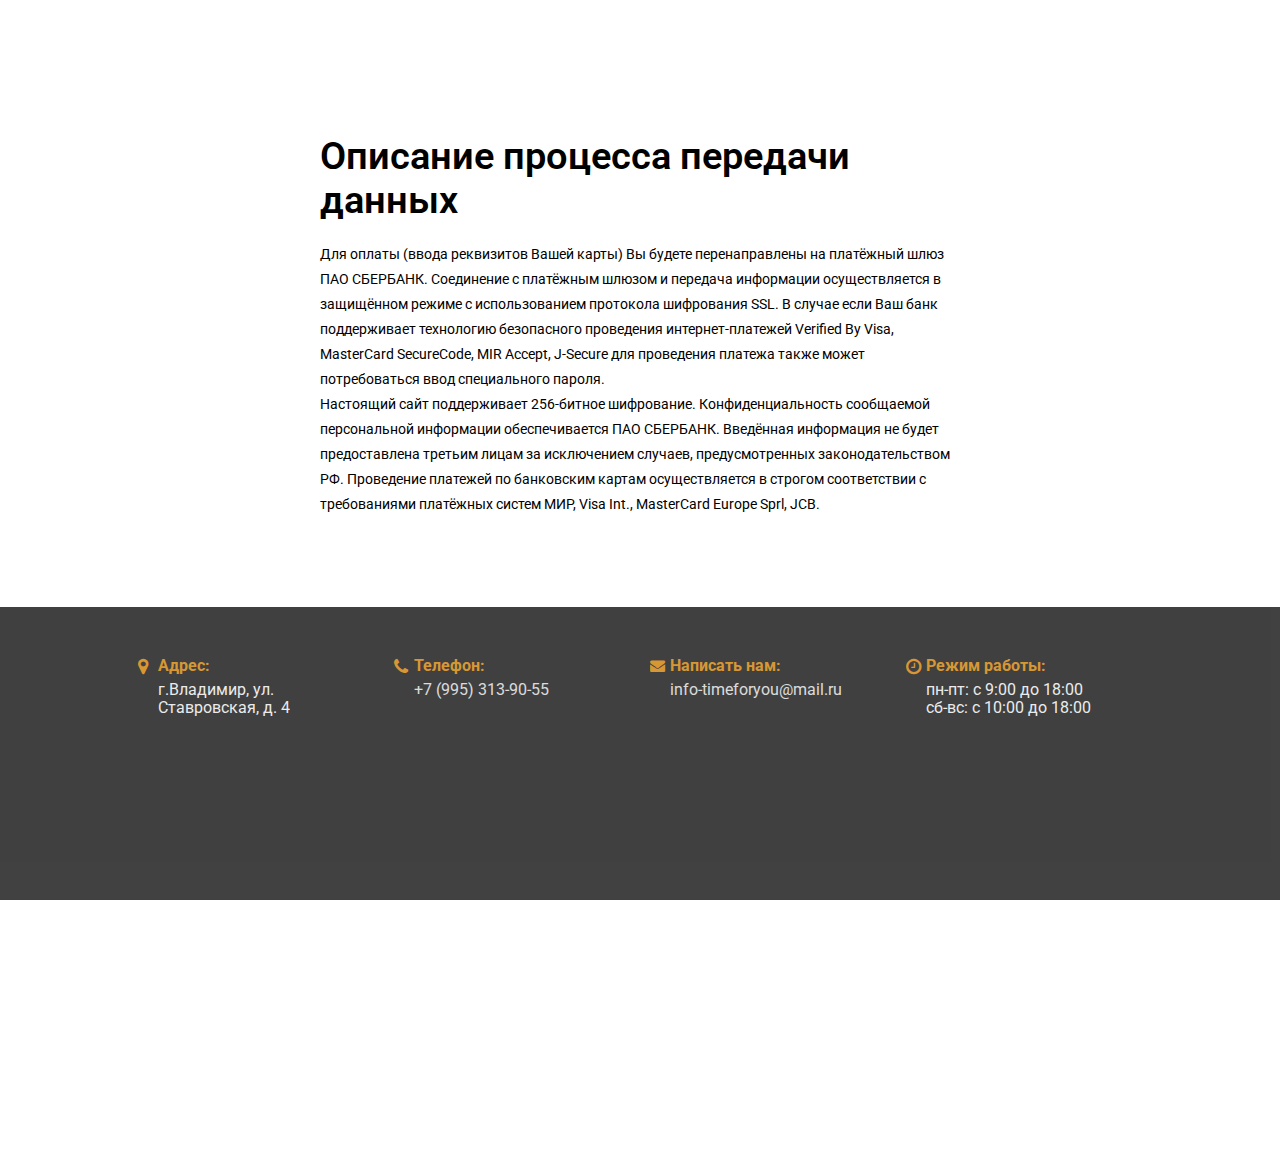
<file: broadcast.html>
<!DOCTYPE html>
<html lang="en">
<head>
	<meta charset="UTF-8">
	<meta name="viewport" content="width=device-width, initial-scale=1.0">
  	<meta http-equiv="X-UA-Compatible" content="ie=edge">
	<title>Описание процесса передачи данных</title>
	<link rel="stylesheet" href="css/normalize.css">
	<link href="https://fonts.googleapis.com/css2?family=Roboto:wght@300;400;500;700;900&display=swap" rel="stylesheet">
	<link rel="stylesheet" href="css/font-awesome.css">
	<link rel="stylesheet" href="css/style.css">
</head>
<body>
	
	<div class="data">
		<div class="data__title">
			Описание процесса передачи данных
		</div>
		<div class="data__text">
			Для оплаты (ввода реквизитов Вашей карты) Вы будете перенаправлены на платёжный шлюз ПАО СБЕРБАНК. Соединение с платёжным шлюзом и передача информации осуществляется в защищённом режиме с использованием протокола шифрования SSL. В случае если Ваш банк поддерживает технологию безопасного проведения интернет-платежей Verified By Visa, MasterCard SecureCode, MIR Accept, J-Secure для проведения платежа также может потребоваться ввод специального пароля.<br>Настоящий сайт поддерживает 256-битное шифрование. Конфиденциальность сообщаемой персональной информации обеспечивается ПАО СБЕРБАНК. Введённая информация не будет предоставлена третьим лицам за исключением случаев, предусмотренных законодательством РФ. Проведение платежей по банковским картам осуществляется в строгом соответствии с требованиями платёжных систем МИР, Visa Int., MasterCard Europe Sprl, JCB.<br>
		</div>
	</div>

	<footer class="footer">
		<div class="container">
			<div class="footer__inner">
				<div class="footer__item item-map">
					<div class="footer__item-title">Адрес:</div>
					<span>г.Владимир, ул. Ставровская, д. 4</span>
				</div>
				<div class="footer__item item-phone">
					<div class="footer__item-title">Телефон:</div>
					<a href="tel:+79953139055">+7 (995) 313-90-55</a>
				</div>
				<div class="footer__item item-mail">
					<div class="footer__item-title">Написать нам:</div>
					<a href="mailto:info-timeforyou@mail.ru">info-timeforyou@mail.ru</a>
				</div>
				<div class="footer__item item-clock">
					<div class="footer__item-title">Режим работы:</div>
					<span>пн-пт: с 9:00 до 18:00</span>
					<span>сб-вс: с 10:00 до 18:00</span>
				</div>
			</div>
			<iframe src="https://yandex.ru/map-widget/v1/?um=constructor%3A818a9008e20f3b729b781b6d77cc90acb483035e9685f253bfc7c7ee2ef15a63&amp;source=constructor" height="362" frameborder="0"></iframe>
		</div>
	</footer>

	<script type="text/javascript" src="https://code.jquery.com/jquery-3.5.1.min.js"></script>
	<script src="js/main.js"></script>
</body>
</html>
</file>
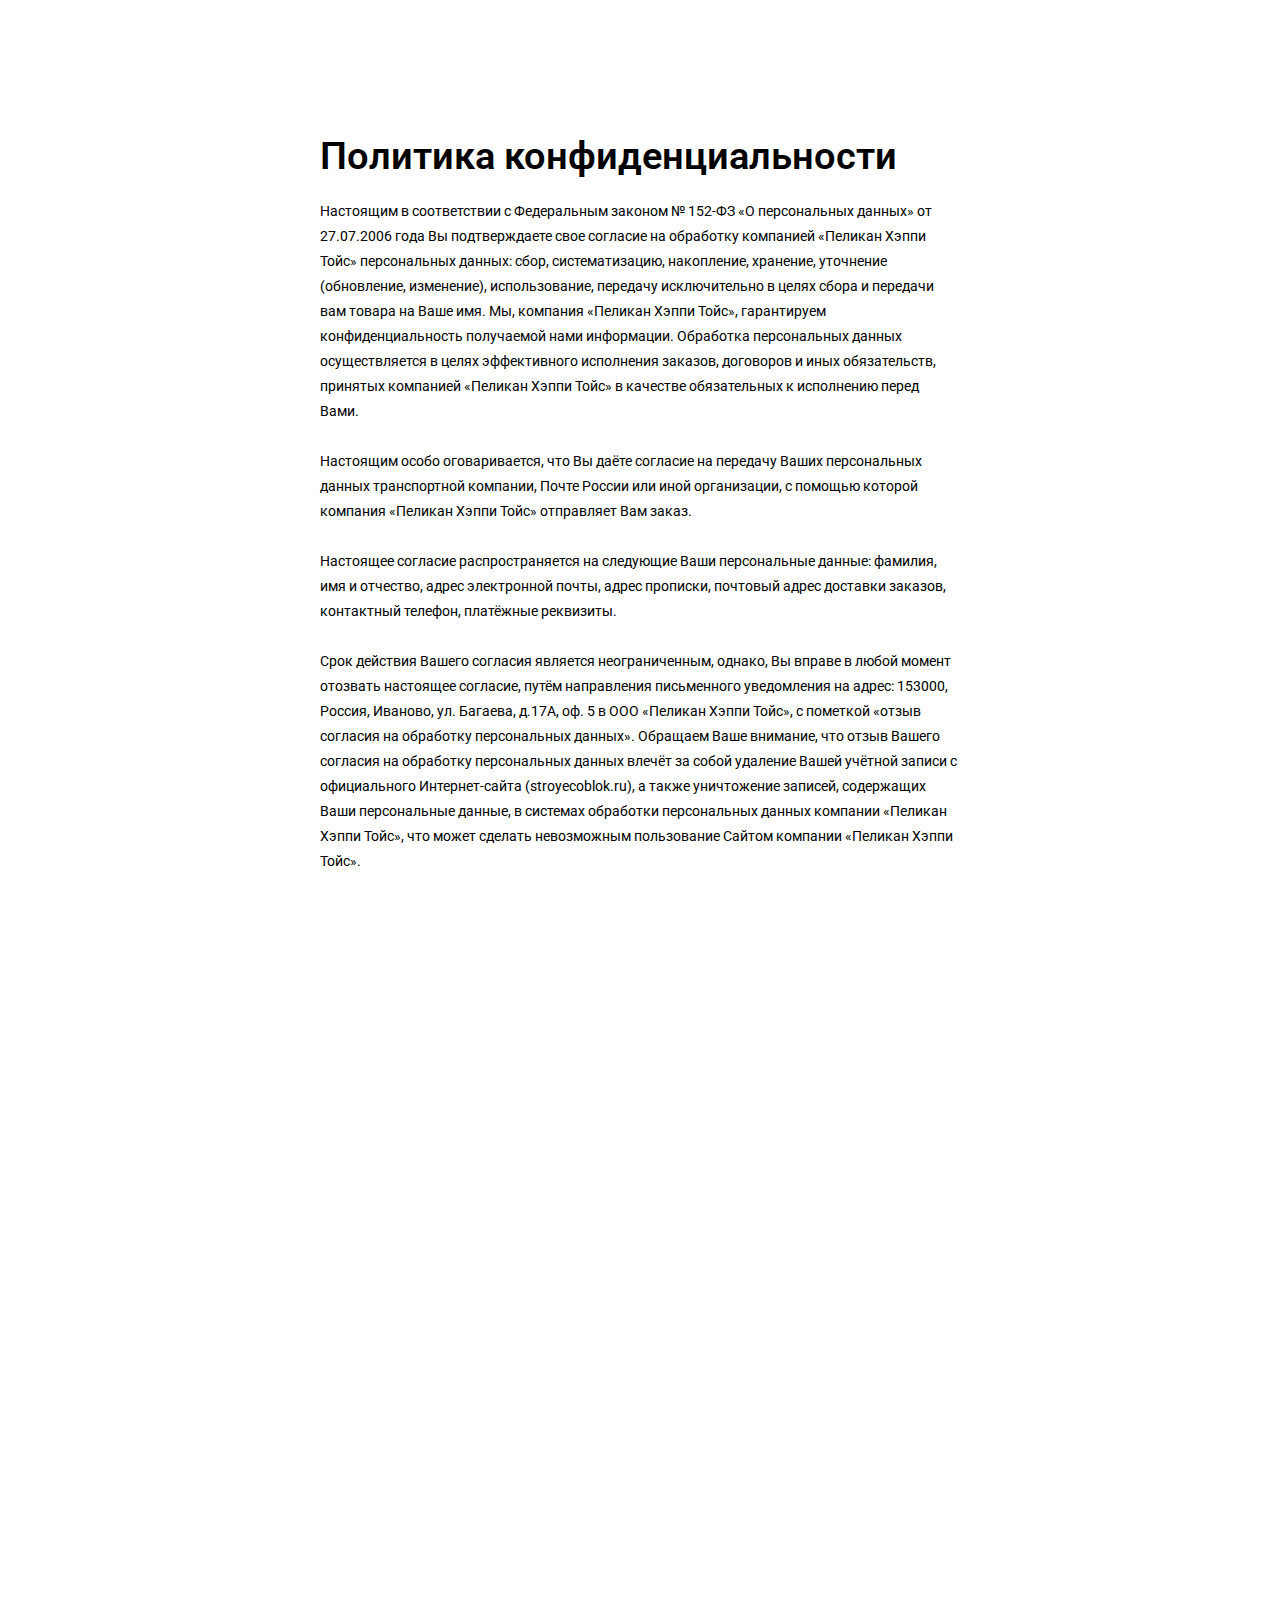
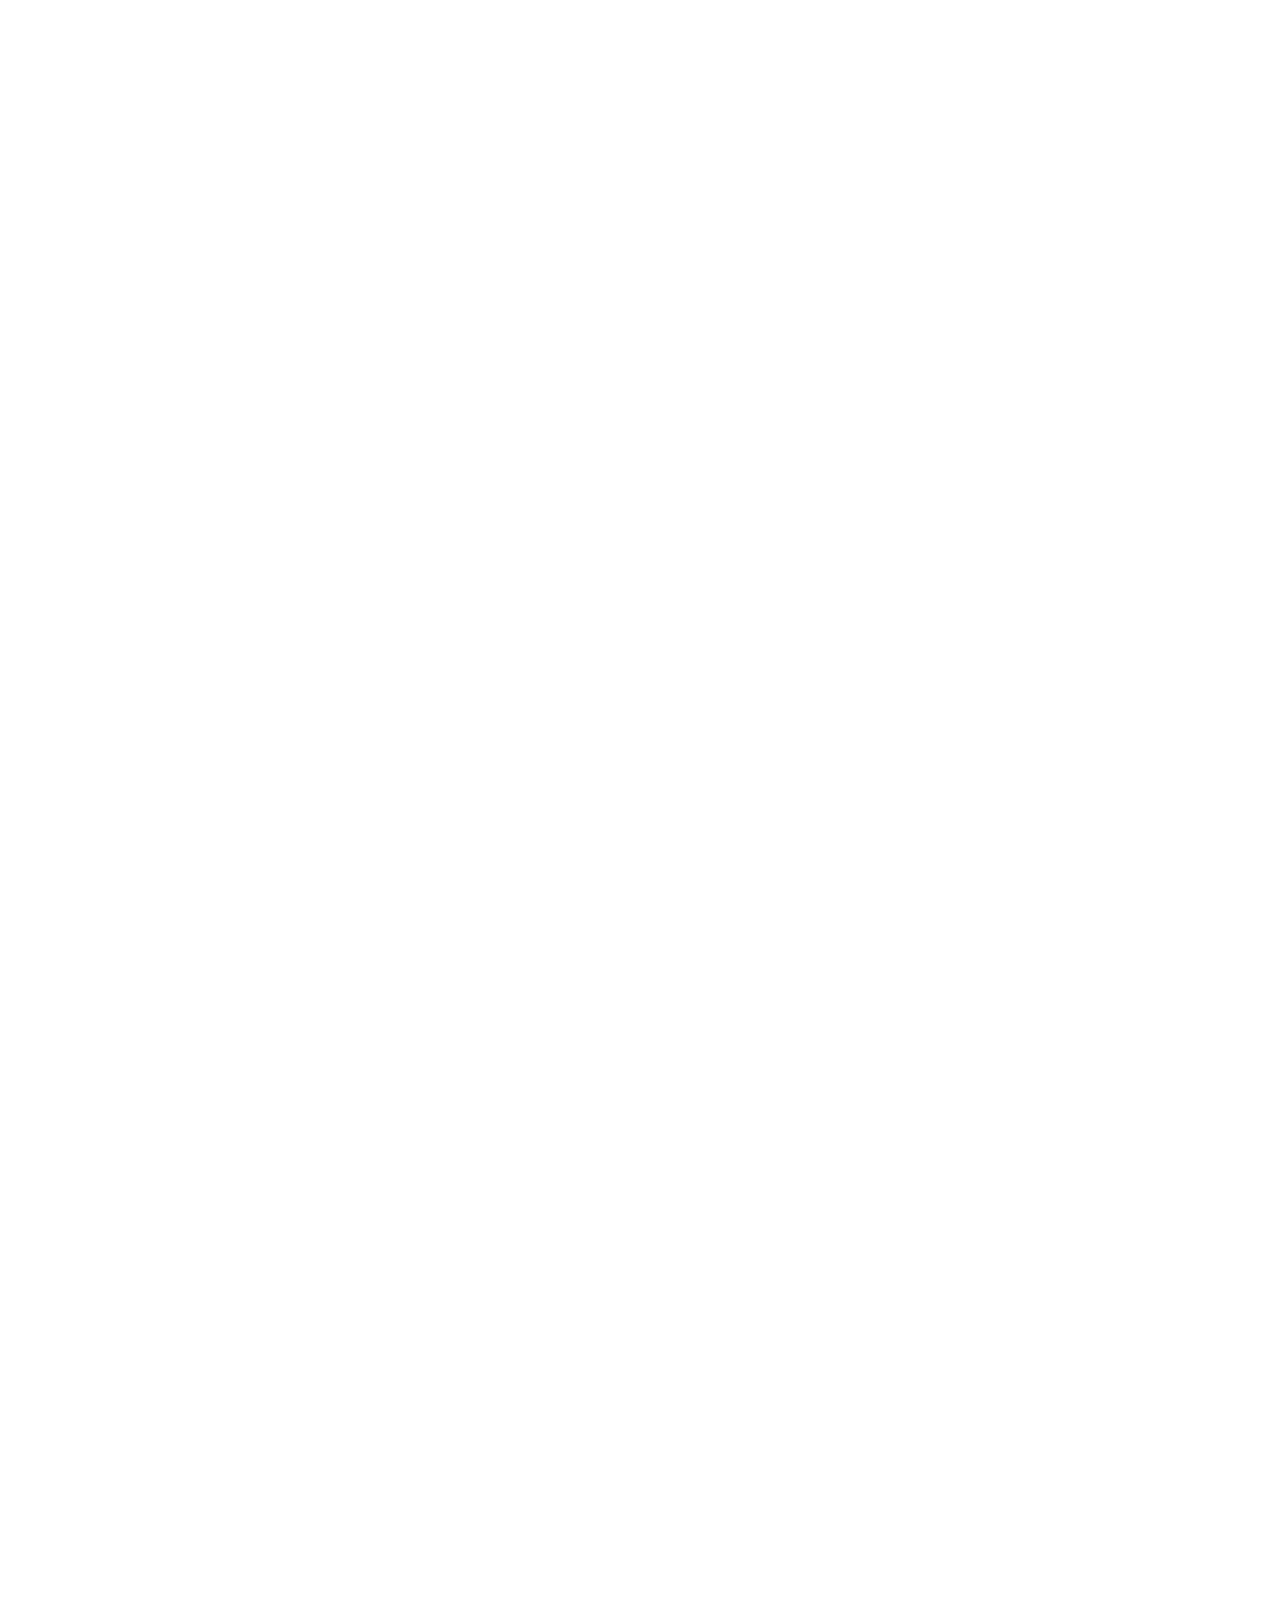
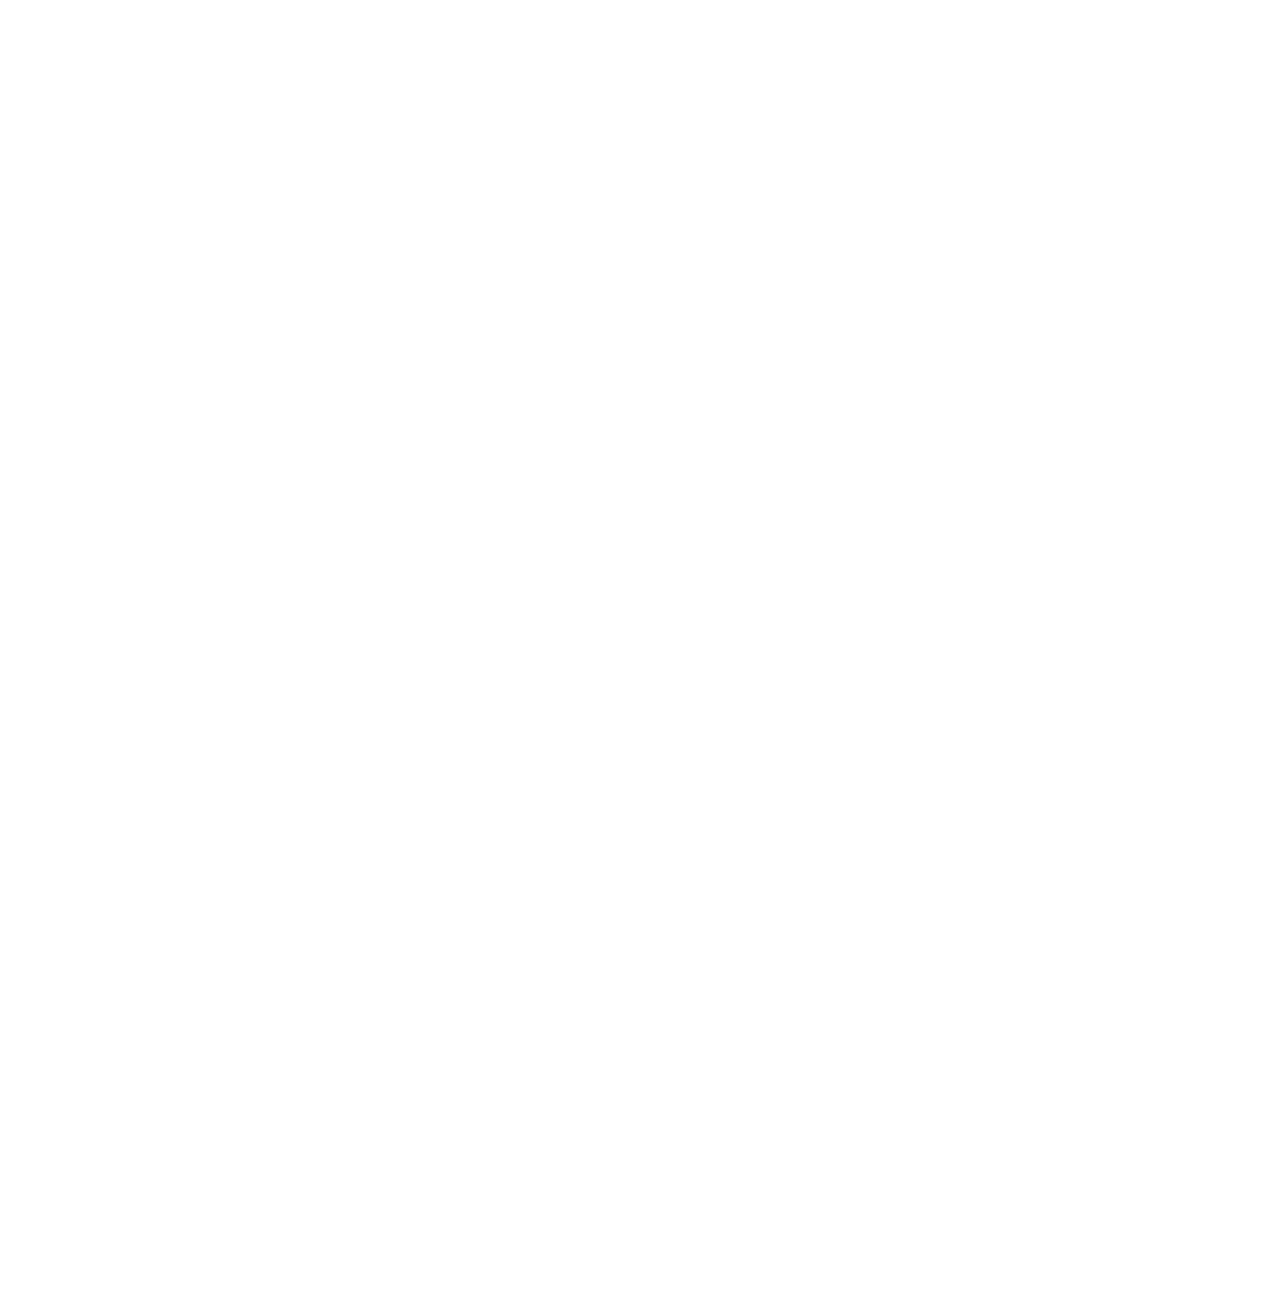
<file: politic.html>
<!DOCTYPE html>
<html lang="en">
<head>
	<meta charset="UTF-8">
	<meta name="viewport" content="width=device-width, initial-scale=1.0">
  	<meta http-equiv="X-UA-Compatible" content="ie=edge">
	<title>Политика конфиденциальности</title>
	<link rel="stylesheet" href="css/normalize.css">
	<link href="https://fonts.googleapis.com/css2?family=Roboto:wght@300;400;500;700;900&display=swap" rel="stylesheet">
	<link rel="stylesheet" href="css/font-awesome.css">
	<link rel="stylesheet" href="css/style.css">
</head>
<body>

	<div class="data">
		<div class="data__title">
			Политика конфиденциальности
		</div>
		<div class="data__text">
			Настоящим в соответствии с Федеральным законом № 152-ФЗ «О персональных данных» от 27.07.2006 года Вы подтверждаете свое согласие на обработку компанией «Пеликан Хэппи Тойс» персональных данных: сбор, систематизацию, накопление, хранение, уточнение (обновление, изменение), использование, передачу исключительно в целях сбора и передачи вам товара на Ваше имя. Мы, компания «Пеликан Хэппи Тойс», гарантируем конфиденциальность получаемой нами информации. Обработка персональных данных осуществляется в целях эффективного исполнения заказов, договоров и иных обязательств, принятых компанией «Пеликан Хэппи Тойс» в качестве обязательных к исполнению перед Вами. <br><br> Настоящим особо оговаривается, что Вы даёте согласие на передачу Ваших персональных данных транспортной компании, Почте России или иной организации, с помощью которой компания «Пеликан Хэппи Тойс» отправляет Вам заказ. <br><br> Настоящее согласие распространяется на следующие Ваши персональные данные: фамилия, имя и отчество, адрес электронной почты, адрес прописки, почтовый адрес доставки заказов, контактный телефон, платёжные реквизиты. <br><br> Срок действия Вашего согласия является неограниченным, однако, Вы вправе в любой момент отозвать настоящее согласие, путём направления письменного уведомления на адрес: 153000, Россия, Иваново, ул. Багаева, д.17А, оф. 5 в ООО «Пеликан Хэппи Тойс», с пометкой «отзыв согласия на обработку персональных данных». Обращаем Ваше внимание, что отзыв Вашего согласия на обработку персональных данных влечёт за собой удаление Вашей учётной записи с официального Интернет-сайта (stroyecoblok.ru), а также уничтожение записей, содержащих Ваши персональные данные, в системах обработки персональных данных компании «Пеликан Хэппи Тойс», что может сделать невозможным пользование Сайтом компании «Пеликан Хэппи Тойс». <br><br> <strong>Политика конфиденциальности персональных данных</strong> <br><br> Настоящая Политика конфиденциальности персональных данных (далее - Политика) действует в отношении всех персональных данных, которую компания «Пеликан Хэппи Тойс» может получить от клиента во время использования клиентом официального сайта Пеликан Хэппи Тойс – stroyecoblok.ru(далее – Сайт), использования услуг, покупки товаров, участия в рекламных и маркетинговых кампаниях или акциях и/или ином взаимодействии (далее – Услуги). <br><br> Пеликан Хэппи Тойс не контролирует и не несет ответственность за сайты третьих лиц, на которые клиент может перейти по ссылкам, доступным на сайте Пеликан Хэппи Тойс. На сайтах третьих лиц может быть собственная политика конфиденциальности, и у клиента могут собираться или запрашиваться иные персональные данные. <br><br> <strong>Настоящая Политика объясняет, каким образом Пеликан Хэппи Тойс обрабатывает и защищает персональную информацию клиентов.</strong> <br><br> Используя Услуги и предоставляя Пеликан Хэппи Тойс информацию, необходимую для инициирования дальнейшего взаимодействия, Вы выражаете согласие на ее использование в соответствии с настоящей Политикой. <br><br> Для конкретных Услуг, Пеликан Хэппи Тойс может публиковать дополнительные положения, дополняющие настоящую Политику. <br><br> 1. Персональные данные клиентов, которые получает и обрабатывает Пеликан Хэппи Тойс <br><br> 1.1. В рамках настоящей Политики под «персональными данными клиента» понимаются: <br><br> 1.1.1. Персональные данные, которые клиент предоставляет о себе самостоятельно при регистрации (создании учётной записи) на Сайте или в процессе использования Услуг. Обязательная для предоставления (оказания) Услуг информация явно обозначена. К такой информации отнесены: фамилия, имя и отчество, адрес электронной почты, почтовый адрес доставки заказов, контактный телефон, платёжные реквизиты. Иная информация предоставляется пользователем на его усмотрение. <br><br> 1.1.2. Иная информация о клиенте, сбор и/или предоставление которой определено Пеликан Хэппи Тойс для предоставления отдельных Услуг дополнительно, о чём явно указано при заказе отдельных товаров или Услуг. <br><br> 1.2. Персональные данные клиента, предоставленные Пеликан Хэппи Тойс, считаются не достоверными и могут быть блокированы до момента получения от клиента или его законного представителя согласия на обработку персональных данных клиента в любой дополнительно обозначенной Пеликан Хэппи Тойс форме, помимо предусмотренной на Сайте. <br><br> 2. Цели обработки персональной информации пользователей <br><br> 2.1. Пеликан Хэппи Тойс обрабатывает только те персональные данные, которые необходимы для оказания и улучшения качества Услуг. <br><br> 2.2. Персональную информацию клиента Пеликан Хэппи Тойс может использовать в следующих целях: <br><br> 2.2.1. Идентификация стороны в рамках оказания Услуги. <br><br> 2.2.2. Предоставление клиенту персонализированных Услуг. <br><br> 2.2.3. Улучшение качества Услуг и разработка новых. <br><br> 2.2.4. Проведение статистических и иных исследований на основе обезличенных данных. <br><br> 2.2.5. Предоставление персональных данных транспортным компаниям в целях передачи товара клиенту. <br><br> 3. Передача персональных данных пользователя третьим лицам. <br><br> 3.1. В отношении персональных данных клиента сохраняется ее конфиденциальность, кроме случаев обработки персональных данных, доступ неограниченного круга лиц к которым предоставлен клиентом либо по его просьбе. <br><br> 3.2. Пеликан Хэппи Тойс вправе передать персональную информацию клиента третьим лицам в следующих случаях: <br><br> 3.2.1. Клиент предоставил свое согласие на такие действия. <br><br> 3.2.2. Передача необходима для достижения целей, осуществления и выполнения функций, полномочий и обязанностей, возложенных законодательством Российской Федерации на Пеликан Хэппи Тойс. <br><br> 4. Меры, применяемые для защиты персональных данных клиента Пеликан Хэппи Тойс принимает необходимые и достаточные организационные и технические меры для защиты персональных данных клиента от неправомерного или случайного доступа, уничтожения, изменения, блокирования, копирования, распространения, а также от иных неправомерных действий с персональными данными третьих лиц. <br><br> 5. Права и обязанности клиента <br><br> 5.1. Пеликан Хэппи Тойс предпринимает разумные меры для поддержания точности и актуальности имеющихся у Пеликан Хэппи Тойс персональных данных, а также удаления устаревших и других недостоверных или излишних персональных данных, тем не менее, Клиент несет ответственность за предоставление достоверных сведений, а также за обновление предоставленных данных в случае каких-либо изменений. <br><br> 5.2. Клиент может в любой момент изменить (обновить, дополнить, блокировать, уничтожить) предоставленную им персональную информацию или её часть, а также параметры её конфиденциальности путем обращения в Пеликан Хэппи Тойс. <br><br> 5.2.1. Клиент вправе в любой момент отозвать согласие на обработку Пеликан Хэппи Тойс персональных данных путём направления письменного уведомления на адрес: 153000, Россия, Иваново, ул Бубнова, д. 40А, оф 709, в ООО «Пеликан Хэппи Тойс», с пометкой «отзыв согласия на обработку персональных данных», при этом что отзыв клиентом согласия на обработку персональных данных влечёт за собой удаление учётной записи клиента с Сайта, а также уничтожение записей, содержащих персональные данные, в системах обработки персональных данных Пеликан Хэппи Тойс, что может сделать невозможным пользование Интернет-сервисами Пеликан Хэппи Тойс. <br><br> 5.3. Клиент имеет право на получение информации, касающейся обработки его персональных данных в Пеликан Хэппи Тойс. <br><br> 5.4. Для исполнения положений в п. 5.2 и 5.3 настоящей Политики Пеликан Хэппи Тойс может потребовать подтвердить личность клиента, затребовав предоставления такого подтверждения в любой непротиворечащей закону форме. <br><br> 6. Обратная связь. Вопросы и предложения Все предложения или вопросы по поводу настоящей Политики следует сообщать Пеликан Хэппи Тойс по телефону +7 908 562 20 42 или по адресу электронной почты stroyecoblok@mail.ru. <br><br> <br><br>
		</div>
	</div>

	<footer class="footer">
		<div class="container">
			<div class="footer__inner">
				<div class="footer__item item-map">
					<div class="footer__item-title">Адрес:</div>
					<span>г.Владимир, ул. Ставровская, д. 4</span>
				</div>
				<div class="footer__item item-phone">
					<div class="footer__item-title">Телефон:</div>
					<a href="tel:+79953139055">+7 (995) 313-90-55</a>
				</div>
				<div class="footer__item item-mail">
					<div class="footer__item-title">Написать нам:</div>
					<a href="mailto:info-timeforyou@mail.ru">info-timeforyou@mail.ru</a>
				</div>
				<div class="footer__item item-clock">
					<div class="footer__item-title">Режим работы:</div>
					<span>пн-пт: с 9:00 до 18:00</span>
					<span>сб-вс: с 10:00 до 18:00</span>
				</div>
			</div>
			<iframe src="https://yandex.ru/map-widget/v1/?um=constructor%3A818a9008e20f3b729b781b6d77cc90acb483035e9685f253bfc7c7ee2ef15a63&amp;source=constructor" height="362" frameborder="0"></iframe>
		</div>
	</footer>
	
	<script type="text/javascript" src="https://code.jquery.com/jquery-3.5.1.min.js"></script>
	<script src="js/main.js"></script>
</body>
</html>
</file>
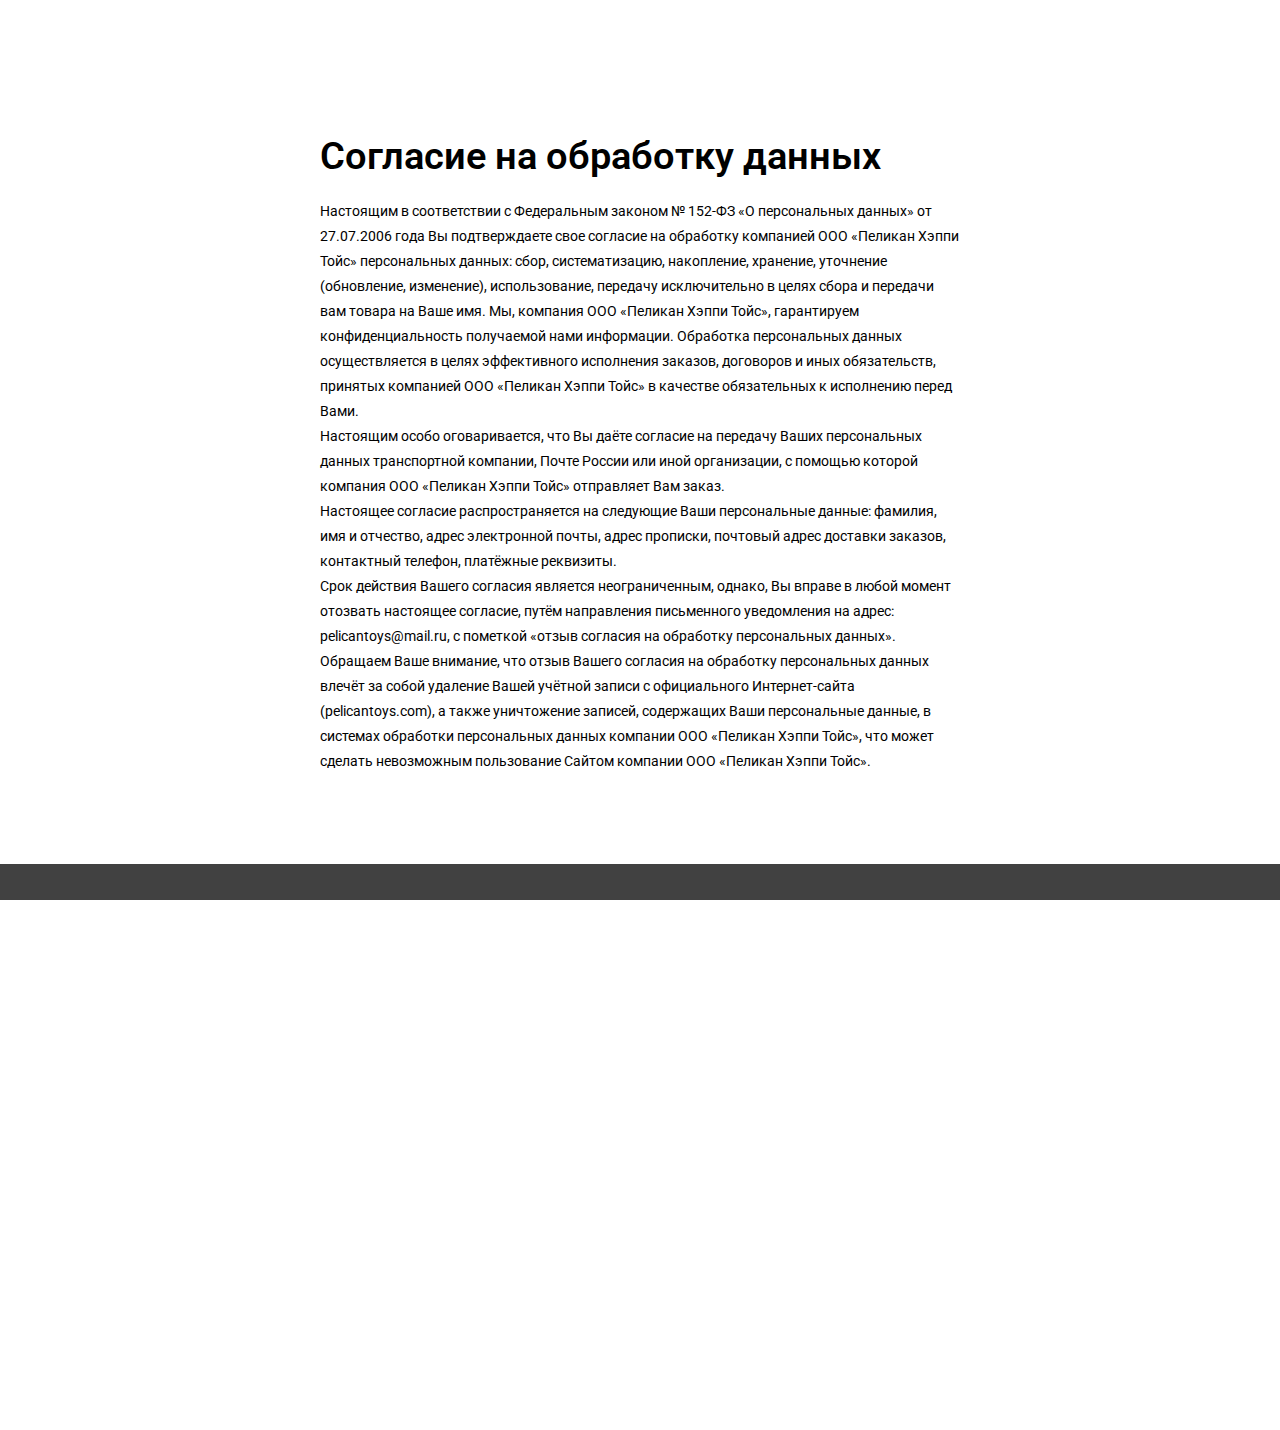
<file: processing.html>
<!DOCTYPE html>
<html lang="en">
<head>
	<meta charset="UTF-8">
	<meta name="viewport" content="width=device-width, initial-scale=1.0">
  	<meta http-equiv="X-UA-Compatible" content="ie=edge">
	<title>Согласие на обработку данных</title>
	<link rel="stylesheet" href="css/normalize.css">
	<link href="https://fonts.googleapis.com/css2?family=Roboto:wght@300;400;500;700;900&display=swap" rel="stylesheet">
	<link rel="stylesheet" href="css/font-awesome.css">
	<link rel="stylesheet" href="css/style.css">
</head>
<body>

	<div class="data">
		<div class="data__title">
			Согласие на обработку данных
		</div>
		<div class="data__text">
			Настоящим в соответствии с Федеральным законом № 152-ФЗ «О персональных данных» от 27.07.2006 года Вы подтверждаете свое согласие на обработку компанией ООО «Пеликан Хэппи Тойс» персональных данных: сбор, систематизацию, накопление, хранение, уточнение (обновление, изменение), использование, передачу исключительно в целях сбора и передачи вам товара на Ваше имя. Мы, компания ООО «Пеликан Хэппи Тойс», гарантируем конфиденциальность получаемой нами информации. Обработка персональных данных осуществляется в целях эффективного исполнения заказов, договоров и иных обязательств, принятых компанией ООО «Пеликан Хэппи Тойс» в качестве обязательных к исполнению перед Вами.<br>Настоящим особо оговаривается, что Вы даёте согласие на передачу Ваших персональных данных транспортной компании, Почте России или иной организации, с помощью которой компания ООО «Пеликан Хэппи Тойс» отправляет Вам заказ.<br>Настоящее согласие распространяется на следующие Ваши персональные данные: фамилия, имя и отчество, адрес электронной почты, адрес прописки, почтовый адрес доставки заказов, контактный телефон, платёжные реквизиты.<br>Срок действия Вашего согласия является неограниченным, однако, Вы вправе в любой момент отозвать настоящее согласие, путём направления письменного уведомления на адрес: pelicantoys@mail.ru, с пометкой «отзыв согласия на обработку персональных данных». Обращаем Ваше внимание, что отзыв Вашего согласия на обработку персональных данных влечёт за собой удаление Вашей учётной записи с официального Интернет-сайта (pelicantoys.com), а также уничтожение записей, содержащих Ваши персональные данные, в системах обработки персональных данных компании ООО «Пеликан Хэппи Тойс», что может сделать невозможным пользование Сайтом компании ООО «Пеликан Хэппи Тойс».<br>
		</div>
	</div>

	<footer class="footer">
		<div class="container">
			<div class="footer__inner">
				<div class="footer__item item-map">
					<div class="footer__item-title">Адрес:</div>
					<span>г.Владимир, ул. Ставровская, д. 4</span>
				</div>
				<div class="footer__item item-phone">
					<div class="footer__item-title">Телефон:</div>
					<a href="tel:+79953139055">+7 (995) 313-90-55</a>
				</div>
				<div class="footer__item item-mail">
					<div class="footer__item-title">Написать нам:</div>
					<a href="mailto:info-timeforyou@mail.ru">info-timeforyou@mail.ru</a>
				</div>
				<div class="footer__item item-clock">
					<div class="footer__item-title">Режим работы:</div>
					<span>пн-пт: с 9:00 до 18:00</span>
					<span>сб-вс: с 10:00 до 18:00</span>
				</div>
			</div>
			<iframe src="https://yandex.ru/map-widget/v1/?um=constructor%3A818a9008e20f3b729b781b6d77cc90acb483035e9685f253bfc7c7ee2ef15a63&amp;source=constructor" height="362" frameborder="0"></iframe>
		</div>
	</footer>
	
	<script type="text/javascript" src="https://code.jquery.com/jquery-3.5.1.min.js"></script>
	<script src="js/main.js"></script>
</body>
</html>
</file>
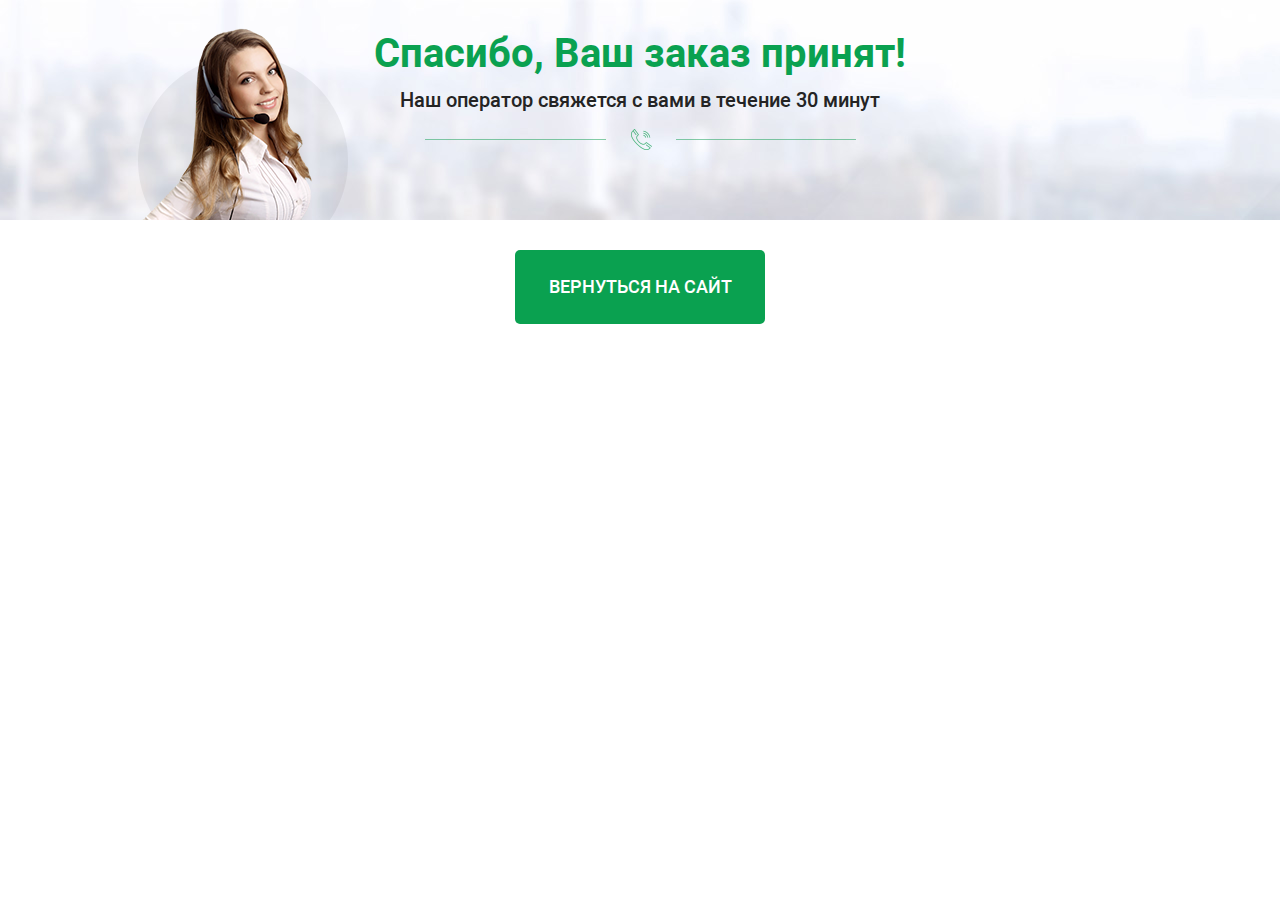
<file: upsell/send.html>
<!DOCTYPE html>
<html>
<head>
<meta content="text/html; charset=UTF-8" http-equiv="Content-Type">

    <title>Спецпредложение от нашего интернет-магазина, товары по супер цене! Скидки до 80%.</title>
    
    <meta name="viewport" content="width=device-width, initial-scale=1.0">
    <link rel="icon" href="favicon.ico" type="image/x-icon">
    <link rel="shortcut icon" href="favicon.ico" type="image/x-icon">
    
    
    
    <script type="text/javascript" src="jquery.min.js"></script>
    <script type="text/javascript" src="jquery.placeholder.js"></script>
    <script type="text/javascript" src="init.js"></script>
    <script>
        var comments = JSON.parse('[]');
        var openedComments = 0;
    </script>
 
<link rel="stylesheet" media="all" type="text/css" href="index.css">
<style>
	.man .added {
  background: #999 none repeat scroll 0 0;
  border: 0 none;
  text-shadow: none;
}
</style></head>
<body class="man">  


<div class="section block-1">
    <div class="wrap">
        <img src="call-girl.png" alt="">

        <div class="top-title">
            <h2>Спасибо, Ваш заказ принят!</h2>

            <div>Наш оператор свяжется с вами в течение 30&nbsp;минут</div>
            
        </div>
    </div>
</div>
<div class="button">
    <a href="../index.html">Вернуться на сайт</a>
</div>
</body>
</html>
</file>
<file: css/style.css>
*,
*:before,
*:after {
	padding: 0;
	margin: 0;
	border: 0;
	box-sizing: border-box;
}
html,
body {
	height: 100%;
	font-family: 'Roboto', sans-serif;
	font-weight: 400;
	overflow-x: hidden;
}
ul, li {
	list-style: none;
	padding: 0;
	margin: 0;
}
a {
	text-decoration: none;
}
img {
	width: 100%;
	height: auto;
}
.header {
	padding-bottom: 80px;
}
.container {
	max-width: 1035px;
	width: 100%;
	padding: 0 15px;
	margin: 0 auto;
}
.header__top {
	position: relative;
}
.header__menu {
	display: flex;
	justify-content: space-between;
	align-items: center;
	padding: 15px 0;
}
.header__menu li {
	padding: 10px;
}
.header__menu li a {
	text-transform: uppercase;
	color: #000;
	padding: 10px;
	border: 1px solid transparent;
	border-radius: 20px;
	transition: all .5s;
	font-weight: 500;
	font-size: 18px;
}
.header__menu li a:hover {
	border: 1px solid #000;
}
.header__list {
	display: none;
	position: absolute;
	top: 20px;
	right: 0;
	cursor: pointer;
}
.header__list div {
	width: 30px;
	height: 5px;
	background-color: #000;
	margin-bottom: 4px;
	border-radius: 5px;
}
.header__logo {
	max-width: 700px;
	width: 100%;
	margin: 0 auto;
}
.header__content-inner {
	max-width: 450px;
	margin: 0 auto;
	position: relative;
}
.header__content-title {
	text-transform: uppercase;
	font-weight: 500;
	font-size: 35px;
	text-align: center;
	margin-top: 35px;
	margin-bottom: 35px;
	color: #e28b00;
}
.header__content-item {
	color: #0000f5;
	position: absolute;
	font-size: 25px;
	font-weight: 500;
	width: 220px;
	text-align: center;
}
.item-1 {
	top: 25px;
	left: -125px;
}
.item-2 {
	top: 130px;
	left: -175px;
}
.item-3 {
	top: 270px;
	left: -215px;
}
.item-4 {
	top: 380px;
	left: -175px;
}
.item-5 {
	top: 25px;
	right: -125px;
}
.item-6 {
	top: 130px;
	right: -175px;
}
.item-7 {
	top: 270px;
	right: -215px;
}
.item-8 {
	top: 380px;
	right: -185px;
}
.header__content-text {
	font-size: 25px;
	font-weight: 500;
	color: #000;
	text-align: center;
	margin-top: 20px;
}
.advantages {
	padding-top: 80px;
	padding-bottom: 80px;
	background-color: #eee;
}
.title {
	font-weight: 500;
	font-size: 35px;
	color: #e28b00;
	text-align: center;
	text-transform: uppercase;
	margin-bottom: 25px;
}
.suptitle {
	font-size: 30px;
	font-weight: 500;
	text-align: center;
	margin-bottom: 15px;
	color: #6495ed;
}
.advantages__inner {
	display: flex;
	margin-bottom: 25px;
}
.advantages__item + .advantages__item {
	margin-left: 10px;
}
.advantages__text {
	font-size: 25px;
	color: #000;
	text-align: center;
	margin-bottom: 25px;
}
.advantages__time-title {
	font-size: 40px;
	color: #000;
	text-transform: uppercase;
	text-align: center;
	font-weight: 500;
	margin-top: 60px;
	margin-bottom: 15px;
}
.advantages__time-inner {
	display: flex;
	justify-content: space-between;
	padding: 0 90px;
}
.advantages__time-item {
	color: #000;
	font-size: 30px;
	font-weight: 500;
	text-align: center;
}
.backpack {
	padding-top: 80px;
	padding-bottom: 80px;
}
.backpack__list {
	display: flex;
	justify-content: space-between;
	margin-top: 75px;
}
.backpack__list-left-text {
	text-align: center;
	color: #000;
	font-size: 25px;
	text-transform: uppercase;
}
.backpack__list-left-text span {
	display: inline-block;
	color: #009900;
	margin-left: 15px;
	margin-right: 15px;
}
.backpack__list-right {
	color: #000;
	font-size: 25px;
	margin-left: 40px;
	max-width: 65%;
	width: 100%;
}
.backpack__list-right-title {
	margin-bottom: 20px;
}
.backpack__list-set li {
	margin-bottom: 10px;
}
.backpack__list-set li span {
	margin-right: 10px;
}
.backpack__text {
	text-align: center;
	font-size: 25px;
	color: #000;
	margin: 45px 0px;
}
.backpack__inner {
	display: flex;
	flex-wrap: wrap;
	margin-left: -20px;
}
.backpack__item {
	margin-left: 20px;
	margin-bottom: 20px;
	flex-basis: calc(50% - 20px);
	position: relative;
	padding-top: 22px;
}
.backpack__item-2 img {
	margin-top: 15px;
}
.backpack__item-text {
	font-size: 20px;
	color: #000;
	position: absolute;
	text-transform: uppercase;
	font-weight: 700;
}
.text-top {
	top: 0;
	text-align: center;
	width: 100%;
}
.text-bottom {
	top: 40px;
	left: 32px;
	width: 281px;
}
.text-bottom span {
	color: #e28b00;
}
.backpack__video {
	margin: 0 auto;
	max-width: 550px;
	width: 100%;
}
.backpack__video video {
	width: 100%;
	height: auto;
}
.backpack__recommend-text {
	font-size: 35px;
	font-weight: 500;
	text-transform: uppercase;
	color: #000;
	text-align: center;
	margin-top: 40px;
	margin-bottom: 20px;
}
.backpack__recommend-text span {
	color: #e28b00;
}
.backpack__recommend-img {
	max-width: 500px;
	width: 100%;
	margin: 0 auto;
}
.spend {
	padding-top: 80px;
	padding-bottom: 80px;
	background-color: #eee;
}
.spend__top-img {
	margin-bottom: 30px;
}
.spend__text {
	text-align: center;
	font-size: 25px;
	color: #000;
}
.spend__bottom {
	margin-top: 50px;
}
.spend__bottom-img {
	text-align: center;
	text-transform: uppercase;
	font-size: 25px;
	color: #000;
	font-weight: 500;
	max-width: 500px;
	width: 100%;
	margin: 30px auto 0;
}
.spend__bottom-img img {
	margin-top: 20px;
}
.order {
	padding-top: 30px;
	padding-bottom: 30px;
	margin-top: 40px;
}
.order__text {
	text-align: center;
	font-size: 25px;
	font-weight: 500;
	color: #000;
}
.order__text p {
	margin-bottom: 10px;
}
.order__text .price {
	color: #5d76cb;
}
.order__text .price span {
	color: #f80000;
}
.order__form {
	max-width: 400px;
	width: 100%;
	background-color: #eee;
	box-shadow: 0 14px 28px rgba(0,0,0,0.25), 0 10px 10px rgba(0,0,0,0.22);
	border-radius: 10px;
	padding: 20px;
	margin: 40px auto 0;
	text-align: center;
}
.order__form input {
	border: 1px solid #000;
	border-radius: 10px;
	padding: 10px;
	width: 100%;
	display: inline-block;
	outline: none;
	margin-bottom: 20px;
}
.order__form button {
	color: #fff;
	border-radius: 10px;
	background-color: #e28b00;
	cursor: pointer;
	text-align: center;
	padding: 10px 25px;
	margin-bottom: 20px;
}
.order__form p {
	font-size: 20px;
	color: #000;
}
.order__form p a {
	color: #e28b00;
}
.gift {
	padding-top: 80px;
	padding-bottom: 80px;
}
.gift__inner {
	max-width: 500px;
	width: 100%;
	margin: 0 auto;
	position: relative;
	padding: 250px 0;
}
.gift__item {
	text-align: center;
	position: absolute;
	font-size: 20px;
	color: #000;
	max-width: 200px;
	width: 100%;
}
.gift__item-text {
	margin-bottom: 10px;
}
.gift__item-1 {
	top: 70px;
	left: -120px;
}
.gift__item-2 {
	top: 0;
	left: 155px;
}
.gift__item-3 {
	top: 70px;
	right: -120px;
}
.gift__item-4 {
	bottom: 70px;
	left: -120px;
}
.gift__item-5 {
	bottom: -20px;
	left: 155px;
}
.gift__item-6 {
	bottom: 70px;
	right: -120px;
}
.reviews {
	padding-top: 80px;
	padding-bottom: 80px;
	background-color: #eee;
}
.reviews__inner {
	display: flex;
	flex-wrap: wrap;
	margin-left: -20px;
}
.reviews__item {
	margin-left: 20px;
	margin-bottom: 40px;
	flex-basis: calc(50% - 20px);
}
.reviews__item-text {
	position: relative;
	padding: 35px;
	border-radius: 10px;
	background-color: #fff;
	font-size: 20px;
}
.reviews__item-triangle {
	position: absolute;
	bottom: -24px;
	left: 40px;
	width: 0;
	height: 0;
	border: 12px solid;
	border-color: #fff transparent transparent #fff;
	z-index: 1;
}
.reviews__item-name {
	height: 50px;
	display: flex;
	align-items: center;
	margin-top: 30px;
	padding-left: 15px;
}
.reviews__item-img {
	height: 50px;
	width: 50px;
	background-size: cover;
	background-position: center;
	background-repeat: no-repeat;
	border-radius: 50%;
}
.name {
	margin-left: 10px;
	font-size: 20px;
	font-weight: 500;
}
.payment {
	padding-top: 80px;
	padding-bottom: 80px;
}
.payment span {
	color: #f80000;
	font-size: 18px;
}
.payment-title {
	color: #000;
	font-size: 18px;
	font-weight: 700;
	margin-bottom: 15px;
	margin-top: 15px;
}
.payment__list ul {
	list-style-type: disc;
	padding-left: 20px;
}
.payment__list ul li {
	list-style-type: disc;
	font-size: 18px;
	margin-bottom: 10px;
}
.payment__text {
	margin-bottom: 15px;
	margin-top: 15px;
	font-size: 18px;
}
footer {
	padding-top: 50px;
	padding-bottom: 50px;
	background-color: #111;
	opacity: .8;
}
footer iframe {
	width: 100%;
}
.footer__inner {
	display: flex;
	justify-content: space-between;
	align-items: flex-start;
	margin-bottom: 40px;
	margin-left: -20px;
	flex-wrap: wrap;
}
.footer__item {
	max-width: calc(25% - 20px);
	width: 100%;
	color: #fff;
	opacity: .9;
	margin-left: 20px;
	position: relative;
	padding-left: 20px;
}
.footer__item a {
	color: #fff;
	opacity: .9;
}
.footer__item span {
	display: inline-block;
	width: 100%;
}
.footer__item-title {
	margin-bottom: 5px;
	font-weight: 700;
	color: #e28b00;
}
.footer__item::before {
	position: absolute;
	left: 0;
	top: 0;
	font-family: 'FontAwesome';
	font-size: 18px;
	color: #e28b00;
}
.item-map::before {
	content: '\f041';
	
}
.item-phone::before {
	content: '\f095';
}
.item-mail::before {
	content: '\f0e0';
	font-size: 15px;
}
.item-clock::before {
	content: '\f017';
}
.data {
	padding-top: 135px;
	padding-bottom: 90px;
	max-width: 640px;
	width: 100%;
	margin: 0 auto;
}
.data__title {
	font-weight: 600;
	font-size: 38px;
	margin-bottom: 20px;
}
.data__text {
	text-align: left;
	font-size: 14px;
	line-height: 25px;
}
.order__btn {
	width: 100%;
	margin: 40px 0;
	text-align: center;
}
.order__btn a {
	border-radius: 25px;
	background-color: #e28b00;
	padding: 15px 45px;
	color: #fff;
	display: inline-block;
	outline: none;
	cursor: pointer;
	font-size: 22px;
	box-shadow: 0 14px 28px rgba(0,0,0,0.25), 0 10px 10px rgba(0,0,0,0.22);
	animation-duration: 2s;
	animation-iteration-count: infinite;
 	animation-name: btn;
}

@keyframes btn {
	from {
		transform: scale(1);
	}
	50% {
		transform: scale(1.05)
	}
	to {
		transform: scale(1);
	}
}

@media (max-width: 1000px) {
	.advantages__time-inner {
		padding: 0 70px;
	}
	.backpack__list {
		flex-direction: column;
	}
	.backpack__list-left-img {
		width: 60%;
		margin: 0 auto;
	}
	.backpack__list-right {
		margin-top: 20px;
		max-width: 100%;
		margin-left: 0;
	}
	.backpack__item {
		flex-basis: 50%;
		margin-left: 0;
	}
	.backpack__inner {
		margin-left: 0;
		justify-content: center;
	}
}
@media (max-width: 900px) {
	.header__list {
		display: block;
	}
	.header__menu {
		display: none;
		position: absolute;
		width: 100%;
		background-color: #e28b00;
		border-radius: 5px;
	}
	.header__menu li {
		text-align: center;
	}
	.header__menu li a:hover {
		border: 1px solid transparent;
	}
	.header__top {
		padding-top: 60px;
	}
	.header__content-inner {
		max-width: 250px;
	}
	.header__content-item {
		width: 200px;
		font-size: 18px;
	}
	.item-1 {
		top: 0px;
		left: -125px;
	}
	.item-2 {
		top: 65px;
		left: -160px;
	}
	.item-3 {
		top: 150px;
		left: -175px;
	}
	.item-4 {
		top: 210px;
		left: -150px;
	}
	.item-5 {
		top: 0px;
		right: -125px;
	}
	.item-6 {
		top: 65px;
		right: -160px;
	}
	.item-7 {
		top: 150px;
		right: -190px;
	}
	.item-8 {
		top: 210px;
		right: -170px;
	}
	.backpack__item {
		flex-basis: 65%;
	}
	.gift__inner {
		max-width: 350px;
	}
	.gift__item {
		max-width: 150px;
	}
	.gift__item-1 {
		top: 100px;
		left: -120px;
	}
	.gift__item-2 {
		top: 35px;
		left: 100px;
	}
	.gift__item-3 {
		top: 100px;
		right: -120px;
	}
	.gift__item-4 {
		bottom: 100px;
		left: -120px;
	}
	.gift__item-5 {
		bottom: 10px;
		left: 100px;
	}
	.gift__item-6 {
		bottom: 100px;
		right: -120px;
	}
	.footer__item {
		max-width: calc(50% - 20px);
		margin-bottom: 20px;
	}
}
@media (max-width: 750px) {
	.advantages__time-inner {
		padding: 0 30px;
	}
	.backpack__item {
		flex-basis: 75%;
	}
}
@media (max-width: 650px) {
	.header__content-inner {
		max-width: 400px;
		display: flex;
		justify-content: space-between;
		flex-wrap: wrap;
		align-items: center;
	}
	.header__content-img {
		margin-bottom: 20px;
		width: 100%;
	}
	.header__content-item {
		position: static;
		width: 50%;
		margin-bottom: 20px;
	}
	.header__content-text {
		font-size: 18px;
	}
	.advantages__inner {
		flex-direction: column;
	}
	.advantages__item + .advantages__item {
		margin-left: 0;
	}
	.advantages__time-item {
		font-size: 25px;
	}
	.backpack__list-left-img {
		width: 100%;
	}
	.backpack__item {
		flex-basis: 100%;
	}
	.backpack__recommend-text {
		font-size: 25px;
	}
	.gift__inner {
		display: flex;
		flex-wrap: wrap;
		justify-content: space-around;
		align-items: center;
		padding: 0;
		max-width: 100%;
	}
	.gift__inner>img {
		display: none;
	}
	.gift__item {
		position: static;
		max-width: 40%;
		margin-top: 20px;
	}
	.gift__item-4, .gift__item-5, .gift__item-6 {
		display: flex;
		flex-direction: column-reverse;
	}
	.reviews__inner {
		margin-left: 0;
	}
	.reviews__item {
		flex-basis: 100%;
	}
	.footer__inner {
		margin-left: 0;
	}
	.footer__item {
		max-width: 100%;
		margin-bottom: 20px;
		margin-left: 0;
	}
}
@media (max-width: 500px) {
	.header__content-title {
		font-size: 28px;
	}
	.title {
		font-size: 30px;
	}
	.suptitle {
		font-size: 25px;
	}
	.advantages__text {
		font-size: 20px;
	}
	.advantages__time-title {
		font-size: 35px;
	}
	.advantages__time-inner {
		padding: 0 10px;
	}
	.advantages__time-item {
		font-size: 23px;
	}
	.backpack__list-right {
		font-size: 18px;
	}
	.backpack__list-left-text {
		font-size: 20px;
	}
	.order {
		padding-right: 10px;
		padding-left: 10px;
	}
	.backpack__text {
		font-size: 20px;
	}
	.backpack__item-text {
		font-size: 16px;
	}
	.spend__text {
		font-size: 20px;
	}
}
@media (max-width: 420px) {
	.header__content-item {
		width: 100%;
	}
	.title {
		font-size: 28px;
	}
	.suptitle {
		font-size: 23px;
	}
	.advantages__text {
		font-size: 18px;
	}
	.advantages__time-title {
		font-size: 30px;
	}
	.advantages__time-inner {
		padding: 0;
	}
	.backpack__item-text {
		position: static;
		text-align: center;
		margin: 0 auto 10px;
	}
	.backpack__recommend-text {
		font-size: 20px;
	}
	.spend__bottom-img {
		font-size: 20px;
	}
	.gift__item {
		max-width: 80%;
	}
	.reviews__item-text {
		font-size: 18px;
		padding: 15px;
	}
}
@media (max-width: 380px) {
	.advantages__time-item {
		font-size: 18px;
	}
	.backpack__list-left-text {
		font-size: 14px;
	}
	.spend__text {
		font-size: 18px;
	}
}
</file>
<file: upsell/index.css>
/* ::::: https://fonts.googleapis.com/css?family=Roboto:400,300,500,300italic,700&subset=latin,cyrillic ::::: */

@font-face {
  font-family: "Roboto";  font-style: normal;  font-weight: 300;  src: local("Roboto Light"), local("Roboto-Light"), url('0ec6fl06luxeywpbsjvxcbjtnkitppoi_ivcxxdnrsc.woff2') format("woff2");  unicode-range: U+460-52F, U+20B4, U+2DE0-2DFF, U+A640-A69F;}
@font-face {
  font-family: "Roboto";  font-style: normal;  font-weight: 300;  src: local("Roboto Light"), local("Roboto-Light"), url('fl4y0qdoxyythegmxx8kcrjtnkitppoi_ivcxxdnrsc.woff2') format("woff2");  unicode-range: U+400-45F, U+490-491, U+4B0-4B1, U+2116;}
@font-face {
  font-family: "Roboto";  font-style: normal;  font-weight: 300;  src: local("Roboto Light"), local("Roboto-Light"), url('-l14jk06m6puhb-5mxqqnrjtnkitppoi_ivcxxdnrsc.woff2') format("woff2");  unicode-range: U+1F00-1FFF;}
@font-face {
  font-family: "Roboto";  font-style: normal;  font-weight: 300;  src: local("Roboto Light"), local("Roboto-Light"), url('i3s1wsgsg9ycurv6puktorjtnkitppoi_ivcxxdnrsc.woff2') format("woff2");  unicode-range: U+370-3FF;}
@font-face {
  font-family: "Roboto";  font-style: normal;  font-weight: 300;  src: local("Roboto Light"), local("Roboto-Light"), url('nydwbdd4giq26g5xybhsfbjtnkitppoi_ivcxxdnrsc.woff2') format("woff2");  unicode-range: U+102-103, U+1EA0-1EF9, U+20AB;}
@font-face {
  font-family: "Roboto";  font-style: normal;  font-weight: 300;  src: local("Roboto Light"), local("Roboto-Light"), url('pru33qjshpzsmg3z6vywnrjtnkitppoi_ivcxxdnrsc.woff2') format("woff2");  unicode-range: U+100-24F, U+1E00-1EFF, U+20A0-20AB, U+20AD-20CF, U+2C60-2C7F, U+A720-A7FF;}
@font-face {
  font-family: "Roboto";  font-style: normal;  font-weight: 300;  src: local("Roboto Light"), local("Roboto-Light"), url('hgo13k-tfspn0qi1sfdufvtxra8tvwticgirnjhmvjw.woff2') format("woff2");  unicode-range: U+0-FF, U+131, U+152-153, U+2C6, U+2DA, U+2DC, U+2000-206F, U+2074, U+20AC, U+2212, U+2215, U+E0FF, U+EFFD, U+F000;}
@font-face {
  font-family: "Roboto";  font-style: normal;  font-weight: 400;  src: local("Roboto"), local("Roboto-Regular"), url('ek4gzz-gexapcsbhtceqi_eszw2xoq-xsnqo47m55da.woff2') format("woff2");  unicode-range: U+460-52F, U+20B4, U+2DE0-2DFF, U+A640-A69F;}
@font-face {
  font-family: "Roboto";  font-style: normal;  font-weight: 400;  src: local("Roboto"), local("Roboto-Regular"), url('mervlbyg_cxg3rlvuskt_feszw2xoq-xsnqo47m55da.woff2') format("woff2");  unicode-range: U+400-45F, U+490-491, U+4B0-4B1, U+2116;}
@font-face {
  font-family: "Roboto";  font-style: normal;  font-weight: 400;  src: local("Roboto"), local("Roboto-Regular"), url('-2n2p-_y08sg57cnwqfknveszw2xoq-xsnqo47m55da.woff2') format("woff2");  unicode-range: U+1F00-1FFF;}
@font-face {
  font-family: "Roboto";  font-style: normal;  font-weight: 400;  src: local("Roboto"), local("Roboto-Regular"), url('u0topm082mnks5k0q4rhqveszw2xoq-xsnqo47m55da.woff2') format("woff2");  unicode-range: U+370-3FF;}
@font-face {
  font-family: "Roboto";  font-style: normal;  font-weight: 400;  src: local("Roboto"), local("Roboto-Regular"), url('ndf9mtnoplzo-nomog0mipeszw2xoq-xsnqo47m55da.woff2') format("woff2");  unicode-range: U+102-103, U+1EA0-1EF9, U+20AB;}
@font-face {
  font-family: "Roboto";  font-style: normal;  font-weight: 400;  src: local("Roboto"), local("Roboto-Regular"), url('fcx7wwv8ozt71a3e1xoajveszw2xoq-xsnqo47m55da.woff2') format("woff2");  unicode-range: U+100-24F, U+1E00-1EFF, U+20A0-20AB, U+20AD-20CF, U+2C60-2C7F, U+A720-A7FF;}
@font-face {
  font-family: "Roboto";  font-style: normal;  font-weight: 400;  src: local("Roboto"), local("Roboto-Regular"), url('cwb0xya8bzo0ksthx0utua.woff2') format("woff2");  unicode-range: U+0-FF, U+131, U+152-153, U+2C6, U+2DA, U+2DC, U+2000-206F, U+2074, U+20AC, U+2212, U+2215, U+E0FF, U+EFFD, U+F000;}
@font-face {
  font-family: "Roboto";  font-style: normal;  font-weight: 500;  src: local("Roboto Medium"), local("Roboto-Medium"), url('zlqkeelybatg60epzbsdyxjtnkitppoi_ivcxxdnrsc.woff2') format("woff2");  unicode-range: U+460-52F, U+20B4, U+2DE0-2DFF, U+A640-A69F;}
@font-face {
  font-family: "Roboto";  font-style: normal;  font-weight: 500;  src: local("Roboto Medium"), local("Roboto-Medium"), url('ohi30kwqwvpcwqahzhccsbjtnkitppoi_ivcxxdnrsc.woff2') format("woff2");  unicode-range: U+400-45F, U+490-491, U+4B0-4B1, U+2116;}
@font-face {
  font-family: "Roboto";  font-style: normal;  font-weight: 500;  src: local("Roboto Medium"), local("Roboto-Medium"), url('rgvhdjnr2l75qb0ynd9nybjtnkitppoi_ivcxxdnrsc.woff2') format("woff2");  unicode-range: U+1F00-1FFF;}
@font-face {
  font-family: "Roboto";  font-style: normal;  font-weight: 500;  src: local("Roboto Medium"), local("Roboto-Medium"), url('mx9uck6ub63vikfynemxrrjtnkitppoi_ivcxxdnrsc.woff2') format("woff2");  unicode-range: U+370-3FF;}
@font-face {
  font-family: "Roboto";  font-style: normal;  font-weight: 500;  src: local("Roboto Medium"), local("Roboto-Medium"), url('mbmhprmh69zi6eepbyvfhrjtnkitppoi_ivcxxdnrsc.woff2') format("woff2");  unicode-range: U+102-103, U+1EA0-1EF9, U+20AB;}
@font-face {
  font-family: "Roboto";  font-style: normal;  font-weight: 500;  src: local("Roboto Medium"), local("Roboto-Medium"), url('ooefwznlrtefzlymlvv1ubjtnkitppoi_ivcxxdnrsc.woff2') format("woff2");  unicode-range: U+100-24F, U+1E00-1EFF, U+20A0-20AB, U+20AD-20CF, U+2C60-2C7F, U+A720-A7FF;}
@font-face {
  font-family: "Roboto";  font-style: normal;  font-weight: 500;  src: local("Roboto Medium"), local("Roboto-Medium"), url('rxzjdnzeo3r5zsexge8uuvtxra8tvwticgirnjhmvjw.woff2') format("woff2");  unicode-range: U+0-FF, U+131, U+152-153, U+2C6, U+2DA, U+2DC, U+2000-206F, U+2074, U+20AC, U+2212, U+2215, U+E0FF, U+EFFD, U+F000;}
@font-face {
  font-family: "Roboto";  font-style: normal;  font-weight: 700;  src: local("Roboto Bold"), local("Roboto-Bold"), url('77fxfjrbgzn4acrsfhlh3hjtnkitppoi_ivcxxdnrsc.woff2') format("woff2");  unicode-range: U+460-52F, U+20B4, U+2DE0-2DFF, U+A640-A69F;}
@font-face {
  font-family: "Roboto";  font-style: normal;  font-weight: 700;  src: local("Roboto Bold"), local("Roboto-Bold"), url('isz-wbcxnkabnjo6_twhthjtnkitppoi_ivcxxdnrsc.woff2') format("woff2");  unicode-range: U+400-45F, U+490-491, U+4B0-4B1, U+2116;}
@font-face {
  font-family: "Roboto";  font-style: normal;  font-weight: 700;  src: local("Roboto Bold"), local("Roboto-Bold"), url('ux6i4jxqdm3fvtc1cpuwqhjtnkitppoi_ivcxxdnrsc.woff2') format("woff2");  unicode-range: U+1F00-1FFF;}
@font-face {
  font-family: "Roboto";  font-style: normal;  font-weight: 700;  src: local("Roboto Bold"), local("Roboto-Bold"), url('jsn2cgvdbcvycnfjfjsdfbjtnkitppoi_ivcxxdnrsc.woff2') format("woff2");  unicode-range: U+370-3FF;}
@font-face {
  font-family: "Roboto";  font-style: normal;  font-weight: 700;  src: local("Roboto Bold"), local("Roboto-Bold"), url('pwzc-ybil414wb9rb1iaprjtnkitppoi_ivcxxdnrsc.woff2') format("woff2");  unicode-range: U+102-103, U+1EA0-1EF9, U+20AB;}
@font-face {
  font-family: "Roboto";  font-style: normal;  font-weight: 700;  src: local("Roboto Bold"), local("Roboto-Bold"), url('97uahxiqzroncbacei3awxjtnkitppoi_ivcxxdnrsc.woff2') format("woff2");  unicode-range: U+100-24F, U+1E00-1EFF, U+20A0-20AB, U+20AD-20CF, U+2C60-2C7F, U+A720-A7FF;}
@font-face {
  font-family: "Roboto";  font-style: normal;  font-weight: 700;  src: local("Roboto Bold"), local("Roboto-Bold"), url('d-6iyplofoccackzxwxsoftxra8tvwticgirnjhmvjw.woff2') format("woff2");  unicode-range: U+0-FF, U+131, U+152-153, U+2C6, U+2DA, U+2DC, U+2000-206F, U+2074, U+20AC, U+2212, U+2215, U+E0FF, U+EFFD, U+F000;}
@font-face {
  font-family: "Roboto";  font-style: italic;  font-weight: 300;  src: local("Roboto Light Italic"), local("Roboto-LightItalic"), url('7m8l7tlfo-s3vkhhur0atztoq_mqjvwkksun0wkzc2i.woff2') format("woff2");  unicode-range: U+460-52F, U+20B4, U+2DE0-2DFF, U+A640-A69F;}
@font-face {
  font-family: "Roboto";  font-style: italic;  font-weight: 300;  src: local("Roboto Light Italic"), local("Roboto-LightItalic"), url('7m8l7tlfo-s3vkhhur0atzuj_cnvwiuubmvgbx098mw.woff2') format("woff2");  unicode-range: U+400-45F, U+490-491, U+4B0-4B1, U+2116;}
@font-face {
  font-family: "Roboto";  font-style: italic;  font-weight: 300;  src: local("Roboto Light Italic"), local("Roboto-LightItalic"), url('7m8l7tlfo-s3vkhhur0at0bckliaa1lc45dfaafaura.woff2') format("woff2");  unicode-range: U+1F00-1FFF;}
@font-face {
  font-family: "Roboto";  font-style: italic;  font-weight: 300;  src: local("Roboto Light Italic"), local("Roboto-LightItalic"), url('7m8l7tlfo-s3vkhhur0at2o_suj8uo4ylwrins22t3y.woff2') format("woff2");  unicode-range: U+370-3FF;}
@font-face {
  font-family: "Roboto";  font-style: italic;  font-weight: 300;  src: local("Roboto Light Italic"), local("Roboto-LightItalic"), url('7m8l7tlfo-s3vkhhur0at76up8jxqwt8hva3mdhkv_0.woff2') format("woff2");  unicode-range: U+102-103, U+1EA0-1EF9, U+20AB;}
@font-face {
  font-family: "Roboto";  font-style: italic;  font-weight: 300;  src: local("Roboto Light Italic"), local("Roboto-LightItalic"), url('7m8l7tlfo-s3vkhhur0atyye0-aqj3nfinttidxdju4.woff2') format("woff2");  unicode-range: U+100-24F, U+1E00-1EFF, U+20A0-20AB, U+20AD-20CF, U+2C60-2C7F, U+A720-A7FF;}
@font-face {
  font-family: "Roboto";  font-style: italic;  font-weight: 300;  src: local("Roboto Light Italic"), local("Roboto-LightItalic"), url('7m8l7tlfo-s3vkhhur0at44p5icox8kq3llunmylgo4.woff2') format("woff2");  unicode-range: U+0-FF, U+131, U+152-153, U+2C6, U+2DA, U+2DC, U+2000-206F, U+2074, U+20AC, U+2212, U+2215, U+E0FF, U+EFFD, U+F000;}
/* ::::: http://static.best-gooods.ru/upsells/css/main.css ::::: */

html, body, div, span, applet, object, iframe, h1, h2, h3, h4, h5, h6, p, blockquote, pre, a, abbr, acronym, address, big, cite, code, del, dfn, em, img, ins, kbd, q, s, samp, small, strike, strong, sub, sup, tt, var, b, u, i, center, dl, dt, dd, ol, ul, li, fieldset, form, label, legend, table, caption, tbody, tfoot, thead, tr, th, td, article, aside, canvas, details, embed, figure, figcaption, footer, header, menu, nav, output, ruby, section, summary, time, mark, audio, video { margin: 0px; padding: 0px; border: 0px none; outline: 0px none; }
ol, ul { list-style: outside none none; }
img { max-width: 100%; height: auto; }
a { text-decoration: underline; }
a:hover { cursor: pointer; }
:-moz-placeholder { color: rgb(169, 169, 169); opacity: 1; }
*::-moz-placeholder { color: rgb(169, 169, 169); opacity: 1; }
* { margin: 0px; padding: 0px; }
* { box-sizing: border-box; }
button, input { outline: medium none; }
.left { float: left; }
.right { float: right; }
.clearfix::after { content: ""; display: block; clear: both; }
h1, h2, h3, h4, h5, h6 { font-weight: 400; }
b, strong { font-weight: 500; }
.animate { transition: all 0.3s ease 0s; }
html {  }
body { position: relative; width: 100%; min-width: 320px; padding: 0px; margin: 0px auto; font-family: "Roboto","Helvetica","Arial",sans-serif; font-size: 16px; line-height: 1.5em; color: rgb(36, 36, 36); font-weight: 400; overflow-x: hidden; }
.section, .wrap, .container { position: relative; }
.section { width: 100%; }
.wrap { width: 960px; padding: 0px 20px; margin: 0px auto; }
.tov-button { position: relative; display: block; outline: 0px none; border-width: 0px 0px 2px; border-style: none none solid; border-color: -moz-use-text-color -moz-use-text-color rgb(189, 0, 65); -moz-border-top-colors: none; -moz-border-right-colors: none; -moz-border-bottom-colors: none; -moz-border-left-colors: none; border-image: none; width: 200px; height: 50px; line-height: 50px; font-size: 16px; text-align: center; background: transparent linear-gradient(to bottom, rgb(255, 43, 72) 0%, rgb(224, 13, 88) 100%) repeat scroll 0% 0%; text-transform: uppercase; cursor: pointer; text-decoration: none; font-family: "Roboto","Helvetica","Arial",sans-serif; font-weight: 500; color: rgb(255, 255, 255); text-shadow: 0px 0px 8px rgba(0, 0, 0, 0.25); border-radius: 4px; }
form > div { position: relative; padding-bottom: 15px; }
form input, form textarea { position: relative; display: block; outline: 0px none; margin: 0px auto; background: rgb(255, 255, 255) none repeat scroll 0% 0%; text-indent: 15px; font-size: 16px; border: 1px solid rgb(214, 214, 214); border-radius: 4px; font-family: "Roboto","Helvetica","Arial",sans-serif; font-weight: 400; }
form input:focus { border-color: rgb(182, 182, 182); }
.block-1 { background: rgb(251, 250, 255) url('top-bg.jpg') no-repeat scroll center top; }
.block-1 .wrap { height: 220px; padding: 0px; }
.block-1 .wrap > img { position: absolute; display: block; left: -22px; bottom: 0px; }
.block-1 .top-title { padding-top: 30px; text-align: center; }
.block-1 .top-title > h2 { font-size: 40px; line-height: 1.2em; padding-bottom: 10px; font-weight: 700; color: rgb(238, 21, 98); }
.block-1 .top-title > div { font-size: 20px; line-height: 1.2em; padding-bottom: 38px; font-weight: 500; background: transparent url('phone-icon.png') no-repeat scroll center bottom; }
.block-1 .top-title > p { padding-top: 14px; font-style: italic; color: rgb(141, 141, 141); }
.block-2 { background: transparent url('title-bg.jpg') repeat scroll 0% 0%; }
.block-2 .wrap { padding: 20px; text-align: center; text-transform: uppercase; color: rgb(255, 255, 255); font-weight: 400; }
.block-2 h1 { font-size: 24px; line-height: 1.5em; font-weight: 500; padding-bottom: 5px; }
.block-2 .wrap > p { font-size: 18px; line-height: 1.5em; }
.block-3 { background: rgb(241, 244, 246) none repeat scroll 0% 0%; }
.block-3 .wrap { padding: 60px 20px; }
.block-3 .tov-item { position: relative; padding: 30px 20px; margin-bottom: 50px; background: rgb(255, 255, 255) none repeat scroll 0% 0%; border-bottom: 2px solid rgb(222, 225, 227); }
.block-3 .tov-item-sale { position: absolute; display: block; width: 80px; height: 43px; padding: 6px 0px 0px 12px; background: transparent url('sale-tag.png') no-repeat scroll 0px 0px; color: rgb(255, 255, 255); font-weight: 700; font-size: 24px; top: 24px; left: -9px; z-index: 888; }
.block-3 .tov-left-cont { position: relative; float: left; width: 400px; }
.block-3 .tov-gal-big { position: relative; float: left; width: 350px; height: 350px; margin-top: 30px; }
.block-3 .tov-gal-big > img { display: block; margin: 0px auto; }
.block-3 .tov-gal-list { position: relative; float: right; width: 50px; }
.block-3 .tov-gal-list > span { position: relative; display: inline-block; width: 50px; height: 50px; margin-bottom: 10px; overflow: hidden; border: 1px solid rgb(217, 217, 217); cursor: pointer; }
.block-3 .tov-gal-list > span:hover { border-color: rgb(255, 13, 88); }
.block-3 .tov-gal-list > span.active { opacity: 0.35; }
.block-3 .tov-gal-list > span.active:hover { border-color: rgb(217, 217, 217); cursor: default; }
.block-3 .tov-adv { position: relative; padding: 20px 0px 0px; }
.block-3 .tov-adv > li { position: relative; float: left; width: 40px; height: 40px; margin-right: 25px; background: transparent url('adv-icon2.png') no-repeat scroll 0% 0%; cursor: pointer; }
.block-3 .tov-adv > li:nth-child(1) { background-position: 0px 0px; }
.block-3 .tov-adv > li:nth-child(2) { background-position: 0px -40px; }
.block-3 .tov-adv > li:nth-child(3) { background-position: 0px -80px; }
.block-3 .tov-info { position: relative; float: right; width: 430px; }
.block-3 .tov-info h3 { position: relative; font-weight: 500; font-size: 32px; line-height: 1.2em; padding-bottom: 25px; margin-top: -5px; }
.block-3 .tov-info-rate { position: relative; width: 92px; height: 16px; background: transparent url('rating.png') no-repeat scroll 0px 0px; }
.block-3 .tov-rate-2 .tov-info-rate { background-position: 0px -16px; }
.block-3 .tov-info-cost { position: relative; padding-top: 30px; }
.block-3 .tov-info-cost::before { content: "Цена:"; display: block; position: relative; font-weight: 500; padding-bottom: 5px; font-size: 18px; }
.block-3 .tov-info-cost > span { position: relative; display: inline-block; font-weight: 500; }
.block-3 .old-cost { margin-right: 25px; font-size: 20px; line-height: 1em; text-decoration: line-through; color: rgb(238, 21, 98); }
.block-3 .new-cost { font-size: 32px; line-height: 1em; }
.block-3 .tov-info-cost > span small { font-size: 16px; font-weight: 700; margin-left: -2px; }
.block-3 .tov-info-text { padding-top: 22px; font-size: 14px; }
.block-3 .tov-button { margin-top: 30px; }
.block-3 .tov-button:hover { top: -1px; }
.block-4 { background: rgb(241, 244, 246) none repeat scroll 0% 0%; padding-bottom: 100px; }
.block-4 .rew-title { position: relative; padding-bottom: 10px; font-size: 32px; line-height: 1em; font-weight: 500; border-bottom: 1px solid rgb(221, 221, 221); }
.block-4 .rew-title::before { content: ""; position: absolute; display: block; width: 120px; height: 2px; background: rgb(238, 21, 98) none repeat scroll 0% 0%; bottom: -2px; left: 0px; }
.block-4 .add-rew { position: relative; display: inline-block; float: right; padding: 14px 18px 12px; font-size: 16px; line-height: 1em; background: rgb(104, 183, 2) none repeat scroll 0% 0%; border-bottom: 2px solid rgb(110, 158, 47); color: rgb(255, 255, 255); cursor: pointer; border-radius: 4px; }
.block-4 .add-rew:hover { background: rgb(118, 193, 22) none repeat scroll 0% 0%; }
.block-4 .rew-cont { padding: 40px 0px; }
.block-4 .all-rew { position: relative; width: 100%; padding: 8px 0px 5px; text-align: center; cursor: pointer; background: rgb(227, 233, 237) none repeat scroll 0% 0%; font-weight: 400; font-size: 14px; }
.block-4 .all-rew:hover { background: rgb(213, 220, 224) none repeat scroll 0% 0%; }
.footer { height: 130px; padding-top: 45px; background: rgb(251, 250, 255) url('top-bg.jpg') no-repeat scroll center top; border-top: 2px solid rgb(234, 238, 241); color: rgb(141, 141, 141); font-size: 14px; }
.footer .right { text-align: right; }
.footer .left { color: rgb(36, 36, 36); }
.foot-logo { min-height: 47px; padding-left: 54px; background: transparent url('logo-mag.png') no-repeat scroll left top; }
.footer .left p { padding: 2px 0px 0px; }
.popup { width: 440px; padding: 30px; margin-left: -220px; position: fixed; top: 10%; left: 50%; display: none; overflow: hidden; box-shadow: 0px 0px 20px 0px rgba(0, 0, 0, 0.7); background: rgb(250, 250, 250) none repeat scroll 0% 0%; z-index: 9999; border-radius: 4px; }
.popup h2 { font-size: 32px; line-height: 1em; text-align: center; font-weight: 500; text-transform: uppercase; }
.popup form { padding-top: 30px; }
.popup form input, .popup form textarea { width: 100%; }
.popup form input { height: 50px; line-height: 50px; }
.popup form textarea { padding-top: 15px; }
.popup form button { border-width: 0px 0px 2px; border-style: none none solid; border-color: -moz-use-text-color -moz-use-text-color rgb(110, 158, 47); -moz-border-top-colors: none; -moz-border-right-colors: none; -moz-border-bottom-colors: none; -moz-border-left-colors: none; border-image: none; outline: 0px none; position: relative; display: block; width: 100%; height: 58px; font-size: 22px; line-height: 1em; background: rgb(104, 183, 2) none repeat scroll 0% 0%; color: rgb(255, 255, 255); cursor: pointer; border-radius: 4px; font-family: "Roboto","Helvetica","Arial",sans-serif; font-weight: 500; }
.popup a.close { width: 20px; height: 20px; display: block; text-indent: -9999px; position: absolute; top: 5px; right: 5px; background: transparent url('close.png') no-repeat scroll 0% 0%; }
.man .block-1 .top-title > h2 { color: rgb(10, 161, 80); }
.man .block-1 .top-title > div { background: transparent url('phone-icon-2.png') no-repeat scroll center bottom; }
.man .block-2 { background: transparent url('title-bg-2.jpg') repeat scroll 0% 0%; }
.man .block-3 .tov-item-sale { background: transparent url('sale-tag-2.png') no-repeat scroll 0px 0px; }
.man .block-3 .tov-info-rate { background: transparent url('rating-2.png') no-repeat scroll 0px 0px; }
.man .block-3 .old-cost { color: rgb(0, 177, 82); }
.man .tov-button { background: transparent linear-gradient(to bottom, rgb(13, 181, 57) 0%, rgb(0, 144, 67) 100%) repeat scroll 0% 0%; border-bottom: 2px solid rgb(21, 90, 53); }
.man .block-4 .add-rew, .man .popup form button { background: rgb(255, 95, 34) none repeat scroll 0% 0%; border-bottom: 2px solid rgb(187, 83, 23); }
.block-4 .rew-title::before { background: rgb(10, 161, 80) none repeat scroll 0% 0%; }
.man .foot-logo { background: transparent url('logo-mag-2.png') no-repeat scroll left top; }
@media screen and (max-width: 959px) {
  .wrap { width: 640px; margin: 0px auto; }
  .block-1 .wrap > img { left: -50px; bottom: 0px; }
  .block-1 .top-title { padding: 40px 0px 0px 140px; }
  .block-1 .top-title > h2 { font-size: 32px; }
  .block-1 .top-title > div { font-size: 18px; }
  .block-3 .tov-item { padding: 30px; }
  .block-3 .tov-left-cont { float: none; width: 100%; padding-bottom: 40px; }
  .block-3 .tov-gal-big { width: 490px; }
  .block-3 .tov-adv { display: none; }
  .block-3 .tov-info { float: none; width: 100%; }
  .block-3 .tov-info h3 { margin-top: 0px; text-align: center; }
  .block-3 .tov-info-rate { margin: 0px auto; }
  .block-3 .tov-info-cost { text-align: center; }
  .block-3 .tov-info-cost::before { display: inline-block; margin-right: 25px; }
  .block-3 .tov-info-text { text-align: justify; }
  .block-3 .tov-button { margin: 30px auto 0px; }
}
@media screen and (max-width: 639px) {
  .mob-vis { display: block; }
  .mob-hid { display: none; }
  .wrap { width: 320px; margin: 0px auto; }
  .block-1 .wrap > img { display: none; }
  .block-1 .top-title { padding: 30px 15px 0px; }
  .block-1 .top-title > h2 { font-size: 20px; }
  .block-1 .top-title > div { font-size: 16px; }
  .block-1 .top-title > p { line-height: 1.2em; }
  .block-2 h1 { font-size: 18px; }
  .block-2 .wrap > p { font-size: 16px; }
  .block-3 .wrap { padding-bottom: 40px; }
  .block-3 .tov-item { padding: 30px 10px; }
  .block-3 .tov-gal-big { float: none; width: 100%; height: auto; margin-top: 40px; }
  .block-3 .tov-gal-list { float: none; width: 100%; padding-top: 30px; text-align: center; }
  .block-3 .tov-info h3 { font-size: 24px; }
  .block-3 .tov-info-cost::before { display: none; }
  .block-4 .add-rew { display: none; }
  .block-4 .rew-title { text-align: center; }
  .block-4 .rew-title::before { left: 50%; margin-left: -60px; }
  .block-4 .rew-img { float: none; margin: 0px auto; }
  .block-4 .rew-text { padding: 30px 0px 0px; text-align: center; }
  .block-4 .rew-text > p { text-align: justify; }
  .footer .right { display: none; }
}
/* ::::: http://static.best-gooods.ru/upsells/css/hint.css ::::: */

.button a {
  display: block;
  text-align: center;
  padding: 25px 10px;
  background-color: rgb(10, 161, 80);
  border-radius: 5px;
  font-size: 18px;
  text-transform: uppercase;
  text-decoration: none;
  color: #fff;
  width: 250px;
  margin: 0px auto;
  font-family: "Roboto","Helvetica","Arial",sans-serif; 
  font-weight: 500;
  margin-top: 30px;
}
.hint, [data-hint] { position: relative; display: inline-block; }
.hint::before, .hint::after, [data-hint]::before, [data-hint]::after { position: absolute; transform: translate3d(0px, 0px, 0px); visibility: hidden; opacity: 0; z-index: 1000000; pointer-events: none; transition: all 0.3s ease 0ms; }
.hint:hover::before, .hint:hover::after, .hint:focus::before, .hint:focus::after, [data-hint]:hover::before, [data-hint]:hover::after, [data-hint]:focus::before, [data-hint]:focus::after { visibility: visible; opacity: 1; }
.hint:hover::before, .hint:hover::after, [data-hint]:hover::before, [data-hint]:hover::after { transition-delay: 100ms; }
.hint::before, [data-hint]::before { content: ""; position: absolute; background: transparent none repeat scroll 0% 0%; border: 6px solid transparent; z-index: 1000001; }
.hint::after, [data-hint]::after { content: attr(data-hint); background: rgb(255, 255, 255) none repeat scroll 0% 0%; color: rgb(245, 245, 245); padding: 8px 10px; font-size: 13px; line-height: 14px; }
.hint--top::before { border-top-color: rgb(56, 56, 56); }
.hint--bottom::before { border-bottom-color: rgb(56, 56, 56); }
.hint--left::before { border-left-color: rgb(56, 56, 56); }
.hint--right::before { border-right-color: rgb(56, 56, 56); }
.hint--top::before { margin-bottom: -12px; }
.hint--top::after { margin-left: -18px; }
.hint--top::before, .hint--top::after { bottom: 100%; left: 38%; }
.hint--top:hover::after, .hint--top:hover::before, .hint--top:focus::after, .hint--top:focus::before { transform: translateY(-8px); }
.hint--bottom::before { margin-top: -12px; }
.hint--bottom::after { margin-left: -18px; }
.hint--bottom::before, .hint--bottom::after { top: 100%; left: 50%; }
.hint--bottom:hover::after, .hint--bottom:hover::before, .hint--bottom:focus::after, .hint--bottom:focus::before { transform: translateY(8px); }
.hint--right::before { margin-left: -12px; margin-bottom: -6px; }
.hint--right::after { margin-bottom: -14px; }
.hint--right::before, .hint--right::after { left: 100%; bottom: 50%; }
.hint--right:hover::after, .hint--right:hover::before, .hint--right:focus::after, .hint--right:focus::before { transform: translateX(8px); }
.hint--left::before { margin-right: -12px; margin-bottom: -6px; }
.hint--left::after { margin-bottom: -14px; }
.hint--left::before, .hint--left::after { right: 100%; bottom: 50%; }
.hint--left:hover::after, .hint--left:hover::before, .hint--left:focus::after, .hint--left:focus::before { transform: translateX(-8px); }
.hint--error::after { background-color: rgb(179, 78, 77); text-shadow: 0px -1px 0px rgb(89, 39, 38); }
.hint--error.hint--top::before { border-top-color: rgb(179, 78, 77); }
.hint--error.hint--bottom::before { border-bottom-color: rgb(179, 78, 77); }
.hint--error.hint--left::before { border-left-color: rgb(179, 78, 77); }
.hint--error.hint--right::before { border-right-color: rgb(179, 78, 77); }
.hint--warning::after { background-color: rgb(192, 152, 84); text-shadow: 0px -1px 0px rgb(108, 83, 40); }
.hint--warning.hint--top::before { border-top-color: rgb(192, 152, 84); }
.hint--warning.hint--bottom::before { border-bottom-color: rgb(192, 152, 84); }
.hint--warning.hint--left::before { border-left-color: rgb(192, 152, 84); }
.hint--warning.hint--right::before { border-right-color: rgb(192, 152, 84); }
.hint--info::after { width: 120px; background-color: rgb(51, 51, 51); }
.hint--info.hint--top::before { border-top-color: rgb(51, 51, 51); }
.hint--info.hint--bottom::before { border-bottom-color: rgb(51, 51, 51); }
.hint--info.hint--left::before { border-left-color: rgb(51, 51, 51); }
.hint--info.hint--right::before { border-right-color: rgb(51, 51, 51); }
.hint--success::after { background-color: rgb(69, 135, 70); text-shadow: 0px -1px 0px rgb(26, 50, 26); }
.hint--success.hint--top::before { border-top-color: rgb(69, 135, 70); }
.hint--success.hint--bottom::before { border-bottom-color: rgb(69, 135, 70); }
.hint--success.hint--left::before { border-left-color: rgb(69, 135, 70); }
.hint--success.hint--right::before { border-right-color: rgb(69, 135, 70); }
.hint--always::after, .hint--always::before { opacity: 1; visibility: visible; }
.hint--always.hint--top::after, .hint--always.hint--top::before { transform: translateY(-8px); }
.hint--always.hint--bottom::after, .hint--always.hint--bottom::before { transform: translateY(8px); }
.hint--always.hint--left::after, .hint--always.hint--left::before { transform: translateX(-8px); }
.hint--always.hint--right::after, .hint--always.hint--right::before { transform: translateX(8px); }
.hint--rounded::after { border-radius: 4px; }
.hint--no-animate::before, .hint--no-animate::after { transition-duration: 0ms; }
.hint--bounce::before, .hint--bounce::after { transition: opacity 0.3s ease 0s, visibility 0.3s ease 0s, transform 0.3s cubic-bezier(0.71, 1.7, 0.77, 1.24) 0s; }
/* ::::: http://static.best-gooods.ru/fonts/roboto.css ::::: */

@font-face {
  font-family: "Roboto";  font-style: normal;  font-weight: 100;  src: local("Roboto Thin"), local("Roboto-Thin"), url('robotothin.woff2') format("woff2"), url('robotothin.woff') format("woff"), url('robotothin.ttf') format("truetype");}
@font-face {
  font-family: "Roboto";  font-style: italic;  font-weight: 100;  src: local("Roboto Thin Italic"), local("Roboto-ThinItalic"), url('robotothinitalic.woff2') format("woff2"), url('robotothinitalic.woff') format("woff"), url('robotothinitalic.ttf') format("truetype");}
@font-face {
  font-family: "Roboto";  font-style: normal;  font-weight: 300;  src: local("Roboto Light"), local("Roboto-Light"), url('robotolight.woff2') format("woff2"), url('robotolight.woff') format("woff"), url('robotolight.ttf') format("truetype");}
@font-face {
  font-family: "Roboto";  font-style: italic;  font-weight: 300;  src: local("Roboto Light Italic"), local("Roboto-LightItalic"), url('robotolightitalic.woff2') format("woff2"), url('robotolightitalic.woff') format("woff"), url('robotolightitalic.ttf') format("truetype");}
@font-face {
  font-family: "Roboto";  font-style: normal;  font-weight: 400;  src: local("Roboto"), local("Roboto-Regular"), url('roboto.woff2') format("woff2"), url('roboto.woff') format("woff"), url('roboto.ttf') format("truetype");}
@font-face {
  font-family: "Roboto";  font-style: italic;  font-weight: 400;  src: local("Roboto Italic"), local("Roboto-Italic"), url('robotoitalic.woff2') format("woff2"), url('robotoitalic.woff') format("woff"), url('robotoitalic.ttf') format("truetype");}
@font-face {
  font-family: "Roboto";  font-style: normal;  font-weight: 500;  src: local("Roboto Medium"), local("Roboto-Medium"), url('robotomedium.woff2') format("woff2"), url('robotomedium.woff') format("woff"), url('robotomedium.ttf') format("truetype");}
@font-face {
  font-family: "Roboto";  font-style: italic;  font-weight: 500;  src: local("Roboto Medium Italic"), local("Roboto-MediumItalic"), url('robotomediumitalic.woff2') format("woff2"), url('robotomediumitalic.woff') format("woff"), url('robotomediumitalic.ttf') format("truetype");}
@font-face {
  font-family: "Roboto";  font-style: normal;  font-weight: 700;  src: local("Roboto Bold"), local("Roboto-Bold"), url('robotobold.woff2') format("woff2"), url('robotobold.woff') format("woff"), url('robotobold.ttf') format("truetype");}
@font-face {
  font-family: "Roboto";  font-style: italic;  font-weight: 700;  src: local("Roboto Bold Italic"), local("Roboto-BoldItalic"), url('robotobolditalic.woff2') format("woff2"), url('robotobolditalic.woff') format("woff"), url('robotobolditalic.ttf') format("truetype");}
@font-face {
  font-family: "Roboto";  font-style: normal;  font-weight: 900;  src: local("Roboto Black"), local("Roboto-Black"), url('robotoblack.woff2') format("woff2"), url('robotoblack.woff') format("woff"), url('robotoblack.ttf') format("truetype");}
@font-face {
  font-family: "Roboto";  font-style: italic;  font-weight: 900;  src: local("Roboto Black Italic"), local("Roboto-BlackItalic"), url('robotoblackitalic.woff2') format("woff2"), url('robotoblackitalic.woff') format("woff"), url('robotoblackitalic.ttf') format("truetype");}
</file>
